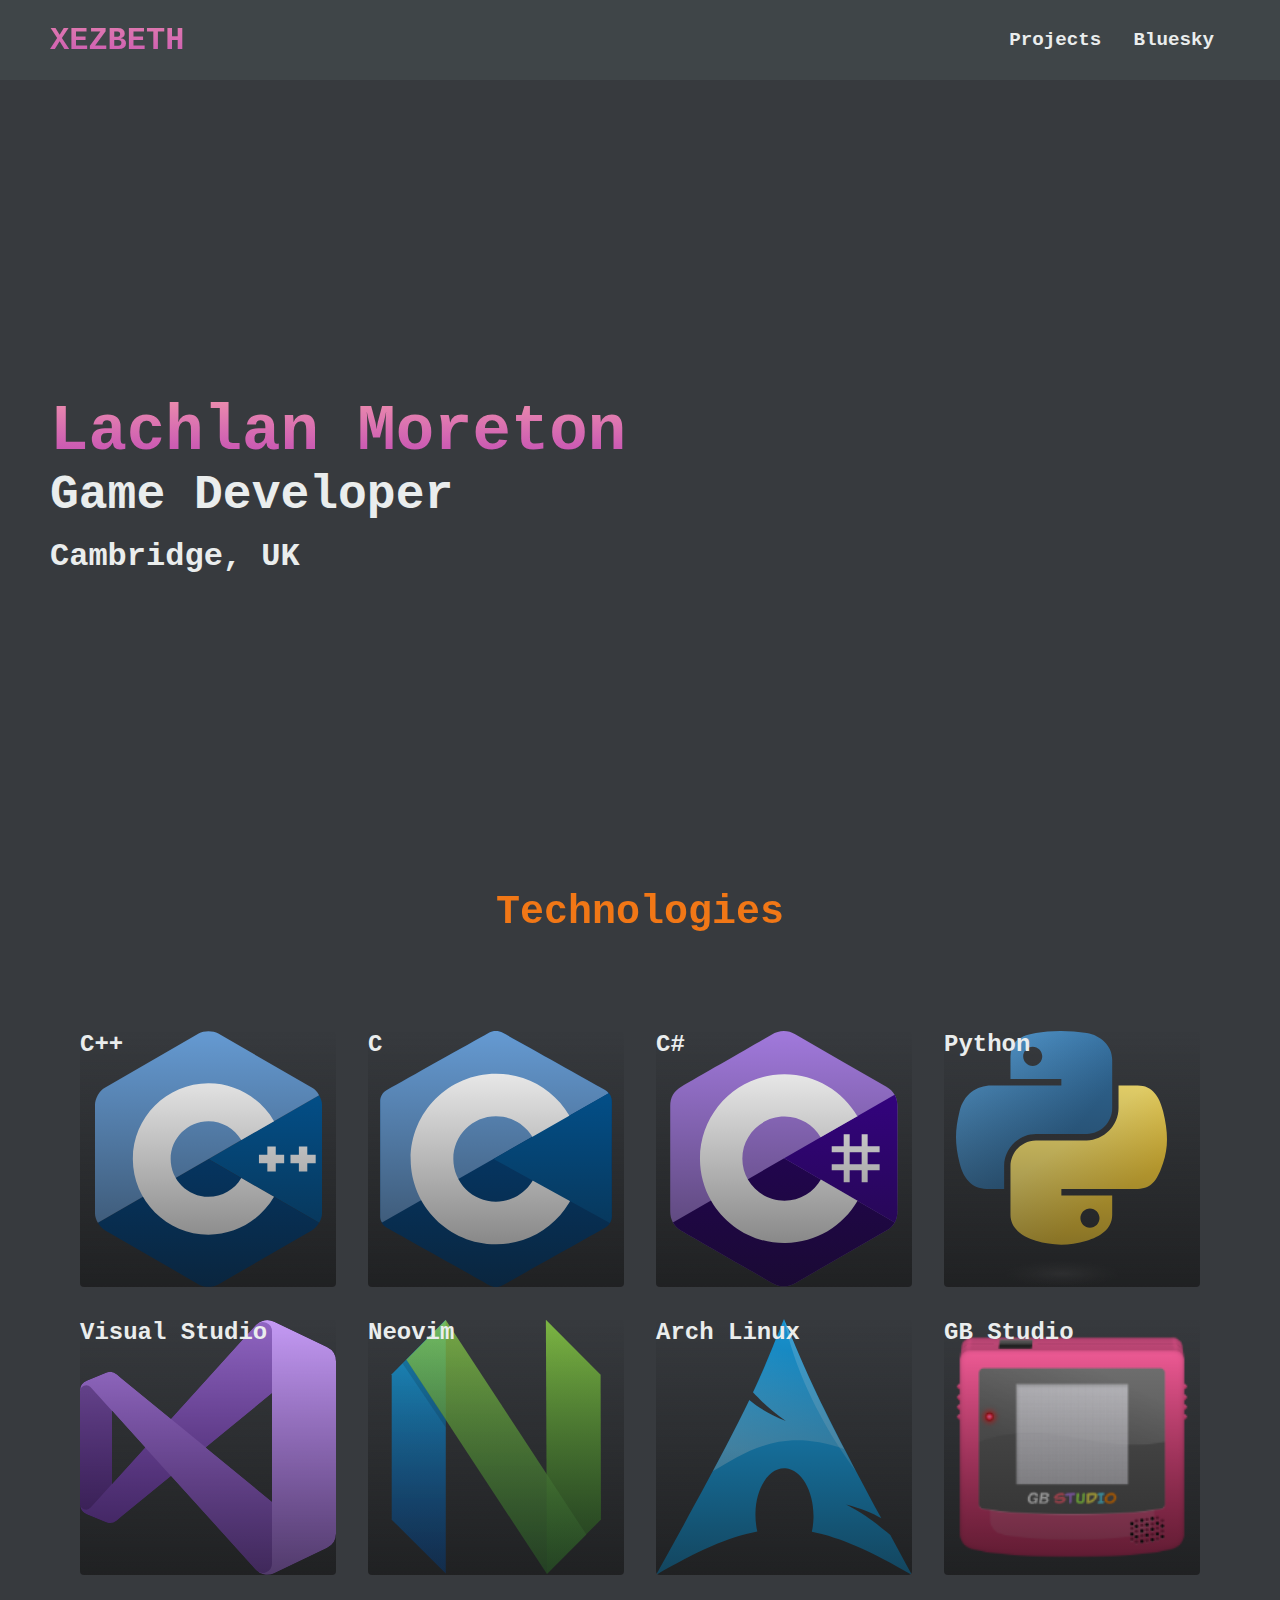
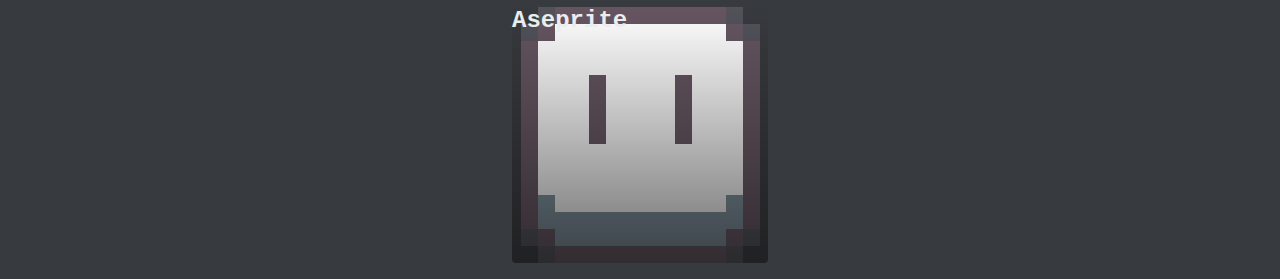
<file: index.html>
<!DOCTYPE html>
<html lang="en">
<head>
    <meta charset="UTF-8" />
    <meta name="viewport" content="width=device-width, initial-scale=1.0" />
    <title>Xezbeth | Home</title>
    <link rel="stylesheet" href="styles.css" />
</head>
<body>
    <!-- Navbar section -->
    <nav class="navbar">
        <div class="navbar_container">
            <a href="./" id="navbar_logo">XEZBETH</a>
            <div class="navbar_toggle" id="mobile-menu">
                <span class="bar"></span>
                <span class="bar"></span>
                <span class="bar"></span>
            </div>
            <ul class="navbar_menu">
                <li class="navbar_item">
                    <a href="./projects" class="navbar_links">Projects</a>
                </li>
                <li class="navbar_item">
                    <a href="https://bsky.app/profile/x3zbeth.bsky.social" class="navbar_links">Bluesky</a>
                </li>
            </ul>
        </div>
    </nav>
    <!-- Hero section -->
    <div class="main">
        <div class="main_container">
            <div class="main_content">
                <h1>Lachlan Moreton</h1>
                <h2>Game Developer</h2>
                <p>Cambridge, UK</p>
            </div>
        </div>
    </div>

    <!-- Technologies -->
    <div class="technology">
        <h1>Technologies</h1>
        <div class="technology_container">
            <div class="technology_card">
                <h2>C++</h2>
            </div>
            <div class="technology_card">
                <h2>C</h2>
            </div>
            <div class="technology_card">
                <h2>C#</h2>
            </div>
            <div class="technology_card">
                <h2>Python</h2>
            </div>
            <div class="technology_card">
                <h2>Visual Studio</h2>
            </div>
            <div class="technology_card">
                <h2>Neovim</h2>
            </div>
            <div class="technology_card">
                <h2>Arch Linux</h2>
            </div>
            <div class="technology_card">
                <h2>GB Studio</h2>
            </div>
            <div class="technology_card">
                <h2>Aseprite</h2>
            </div>
        </div>
    </div>
    <script src="app.js"></script>
</body>
</html>
</file>
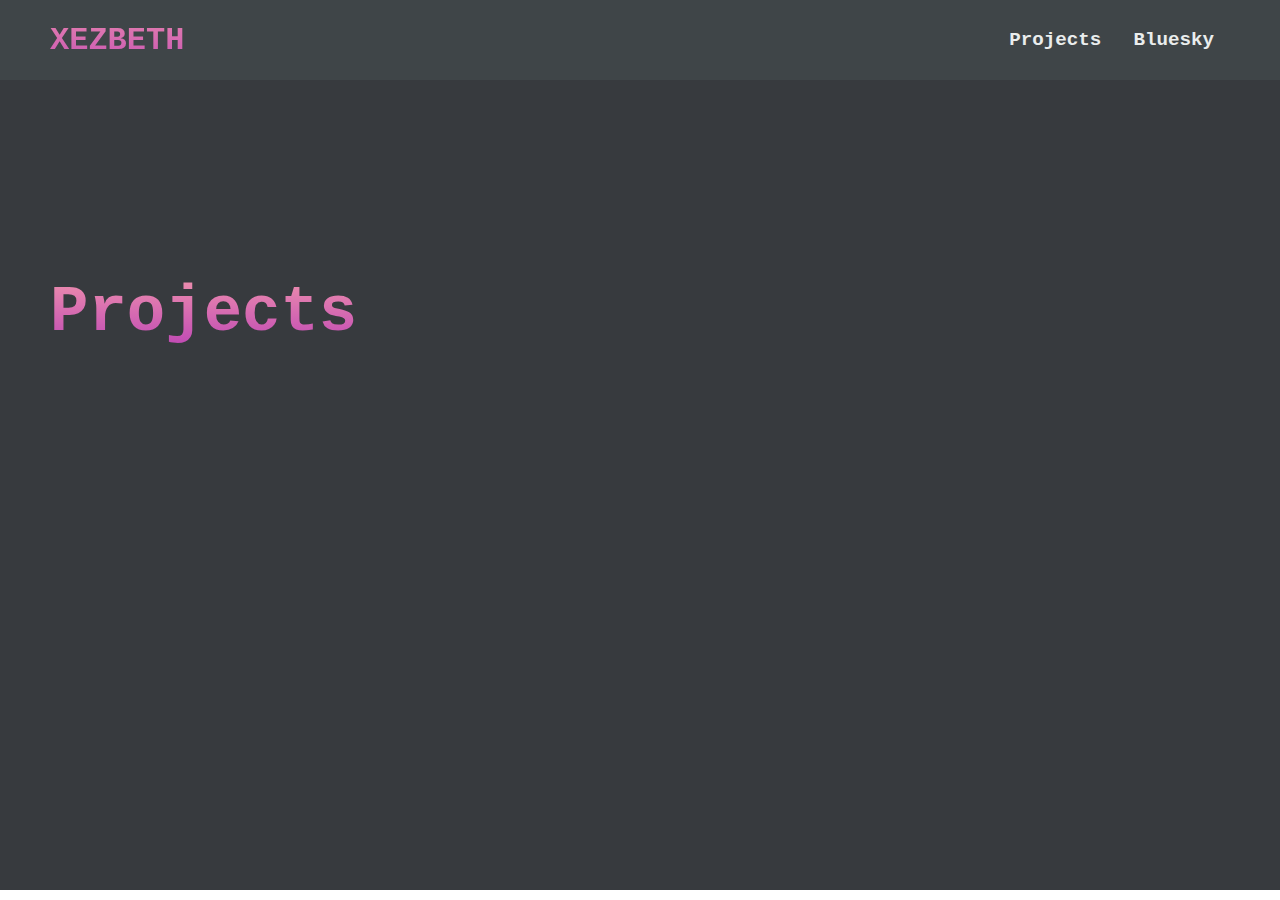
<file: projects.html>
<!DOCTYPE html>
<html lang="en">
<head>
    <meta charset="UTF-8" />
    <meta name="viewport" content="width=device-width, initial-scale=1.0" />
    <title>Xezbeth | Projects</title>
    <link rel="stylesheet" href="styles.css" />
</head>
<body>
    <!-- Navbar section -->
    <nav class="navbar">
        <div class="navbar_container">
            <a href="./" id="navbar_logo">XEZBETH</a>
            <div class="navbar_toggle" id="mobile-menu">
                <span class="bar"></span>
                <span class="bar"></span>
                <span class="bar"></span>
            </div>
            <ul class="navbar_menu">
                <li class="navbar_item">
                    <a href="./projects" class="navbar_links">Projects</a>
                </li>
                <li class="navbar_item">
                    <a href="https://bsky.app/profile/x3zbeth.bsky.social" class="navbar_links">Bluesky</a>
                </li>
            </ul>
        </div>
    </nav>
    <!-- Hero section -->
    <div class="main">
        <div class="main_container">
            <div class="main_content">
                <h1>Projects</h1>
                <iframe frameborder="0" src="https://itch.io/embed/2752718?bg_color=e0f8cf&amp;fg_color=306850&amp;link_color=86c06c&amp;border_color=364750" width="552" height="167" id="main-project"><a href="https://x3zbeth.itch.io/wrath">Wrath by X3zbeth</a></iframe>
                <iframe frameborder="0" src="https://itch.io/embed/3090593?linkback=true&amp;dark=true" width="552" height="167" id="main-project"><a href="https://x3zbeth.itch.io/dredd">Dredd by X3zbeth</a></iframe>
            </div>
        </div>
    </div>
    <script src="app.js"></script>
</body>
</html>
</file>
<file: styles.css>
* {
    box-sizing: border-box;
    margin: 0;
    padding: 0;
    font-family: 'Courier New', Courier, monospace;
    font-weight: bold;
}

.navbar {
    background: #3f4548;
    height: 80px;
    display: flex;
    justify-content: center;
    align-items: center;
    font-size: 1.2rem;
    position: sticky;
    top: 0;
    z-index: 999;
}

.navbar_container {
    display: flex;
    justify-content: space-between;
    height: 80px;
    z-index: 1;
    width: 100%;
    max-width: 1300px;
    margin: 0 auto;
    padding: 0 50px;
}

#navbar_logo {
    background: #be46b5;
    background-image: linear-gradient(to top, #be46b5 0%, #ee90ad 100%);
    background-size: 100%;
    background-clip: text;
    -webkit-background-clip: text;
    -moz-background-clip: text;
    -webkit-text-fill-color: transparent;
    -moz-text-fill-color: transparent;
    display: flex;
    align-items: center;
    cursor: pointer;
    text-decoration: none;
    font-size: 2rem;
}

.navbar_menu {
    display: flex;
    align-items: center;
    list-style: none;
    text-align: center;
}

.navbar_item {
    height: 80px;
}

.navbar_links {
    color: #eaeded;
    display: flex;
    align-items: center;
    justify-content: center;
    text-decoration: none;
    padding: 0 1rem;
    height: 100%
}

.navbar_links:hover {
    color: #3cb0da;
    transition: all 0.3s ease;
}

@media screen and (max-width: 960px) {
    .navbar_container {
        display: flex;
        justify-content: space-between;
        height: 80px;
        z-index: 1;
        width: 100%;
        max-width: 1300px;
        padding: 0;
    }

    .navbar_menu {
        display: grid;
        grid-template-columns: auto;
        margin: 0;
        width: 100%;
        position: absolute;
        top: -1000px;
        opacity: 0;
        transition: all 0.5s ease;
        height: 50vh;
        z-index: -1;
    }

    .navbar_menu.active {
        background: #3f4548;
        top: 100%;
        opacity: 1;
        transition: all 0.5s ease;
        z-index: 99;
        height: 50vh;
        font-size: 1.6rem;
    }

    #navbar_logo {
        padding-left: 25px;
    }

    .navbar_toggle .bar {
        width: 25px;
        height: 3px;
        margin: 5px;
        transition: all 0.3s ease-in-out;
        background: #eaeded;
    }

    .navbar_item {
        width: 100%;
    }

    .navbar_links {
        text-align: center;
        padding: 2rem;
        width: 100%;
        display: table;
    }

    #mobile-menu {
        position: absolute;
        top: 20%;
        right: 5%;
        transform: translate(5%, 20%);
    }

    .navbar_toggle .bar {
        display: block;
        cursor: pointer;
    }

    #mobile-menu.is-active .bar:nth-child(1) {
        transform: translateY(8px) rotate(45deg);
    }

    #mobile-menu.is-active .bar:nth-child(2) {
        opacity: 0;
    }
    #mobile-menu.is-active .bar:nth-child(3) {
        transform: translateY(-8px) rotate(-45deg);
    }
}

/* Hero section css*/
.main {
    background-color: #373a3e;
}

.main_container {
    display: grid;
    grid-template-columns: 1fr 1fr;
    align-items: center;
    justify-self: center;
    margin: 0 auto;
    height: 90vh;
    z-index: 1;
    width: 100%;
    max-width: 1300px;
    padding: 0 50px;
}

.main_content h1 {
    background: #be46b5;
    background-image: linear-gradient(to top, #be46b5 0%, #ee90ad 100%);
    background-size: 100%;
    background-clip: text;
    -webkit-background-clip: text;
    -moz-background-clip: text;
    -webkit-text-fill-color: transparent;
    -moz-text-fill-color: transparent;
    font-size: 4rem;
}

.main_content h2 {
    font-size: 3rem;
    color: #eaeded;
}

.main_content p {
    margin-top: 1rem;
    font-size: 2rem;
    font-weight: 700;
    color: #eaeded;
}

/*Moblie response*/
@media screen and (max-width: 768px) {
    .main_container {
        display: grid;
        grid-template-columns: auto;
        align-items: center;
        justify-self: center;
        width: 100%;
        margin: 0 auto;
        height: 90vh;
    }

    .main_content {
        text-align: center;
        margin-bottom: 4rem;
    }

    .main_content h1 {
        font-size: 2.5rem;
        margin-top: 2rem;
    }

    .main_content h2 {
         font-size: 2rem;
    }

    .main_content p {
        margin-top: 1rem;
        font-size: 1.5rem;
    }

    #main-project {
        height: 80%;
        width: 80%;
    }
}

@media screen and (max-width: 400px){
    .main_content h1 {
        font-size: 2rem;
        margin-top: 2rem;
    }

    .main_content h2 {
        font-size: 2rem;
    }

    .main_content p {
        margin-top: 2rem;
        font-size: 1.5rem;
    }

    #main-project {
        height: 80%;
        width: 80%;
    }
}

/* technologies */
.technology {
    background: #373a3e;
    display: flex;
    flex-direction: column;
    align-items: center;
    height: auto;
}

.technology h1 {
    background-color: #f17716;
    background-size: 100%;
    margin-bottom: 5rem;
    font-size: 2.5rem;
    background-clip: text;
    -webkit-background-clip: text;
    -moz-background-clip: text;
    -webkit-text-fill-color: transparent;
    -moz-text-fill-color: transparent;
}

.technology_container {
    display: flex;
    justify-content: center;
    flex-wrap: wrap;
}

.technology_card {
    margin: 1rem;
    height: 256px;
    width: 256px;
    border-radius: 4px;
    background-image: linear-gradient(to bottom, rgba(0,0,0,0) 0%, rgba(17,17,17, 0.6) 100%), url('./images/CPPLogo.svg');
    background-size: contain;
    background-repeat: no-repeat;
    background-position: center;
    position: relative;
    color: #eaeded;
}

.technology_card:nth-child(2) {
    background-image: linear-gradient(to bottom, rgba(0,0,0,0) 0%, rgba(17,17,17,0.6) 100%), url('./images/CLogo.svg');
}

.technology_card:nth-child(3) {
    background-image: linear-gradient(to bottom, rgba(0,0,0,0) 0%, rgba(17,17,17,0.6) 100%), url('./images/CSharpLogo.svg');
}

.technology_card:nth-child(4) {
    background-image: linear-gradient(to bottom, rgba(0,0,0,0) 0%, rgba(17,17,17,0.6) 100%), url('./images/PythonLogo.svg');
}

.technology_card:nth-child(5) {
    background-image: linear-gradient(to bottom, rgba(0,0,0,0) 0%, rgba(17,17,17,0.6) 100%), url('./images/VisualStudioLogo.svg');
}

.technology_card:nth-child(6) {
    background-image: linear-gradient(to bottom, rgba(0,0,0,0) 0%, rgba(17,17,17,0.6) 100%), url('./images/NeovimLogo.svg');
}

.technology_card:nth-child(7) {
    background-image: linear-gradient(to bottom, rgba(0,0,0,0) 0%, rgba(17,17,17,0.6) 100%), url('./images/ArchLinuxLogo.svg');
}

.technology_card:nth-child(8) {
    background-image: linear-gradient(to bottom, rgba(0,0,0,0) 0%, rgba(17,17,17,0.6) 100%), url('./images/GBStudioLogo.png');
}

.technology_card:nth-child(9) {
    background-image: linear-gradient(to bottom, rgba(0,0,0,0) 0%, rgba(17,17,17,0.6) 100%), url('./images/AsepriteLogo.svg');
}

.technology_card h2 {
    left: 30px;
}
</file>
